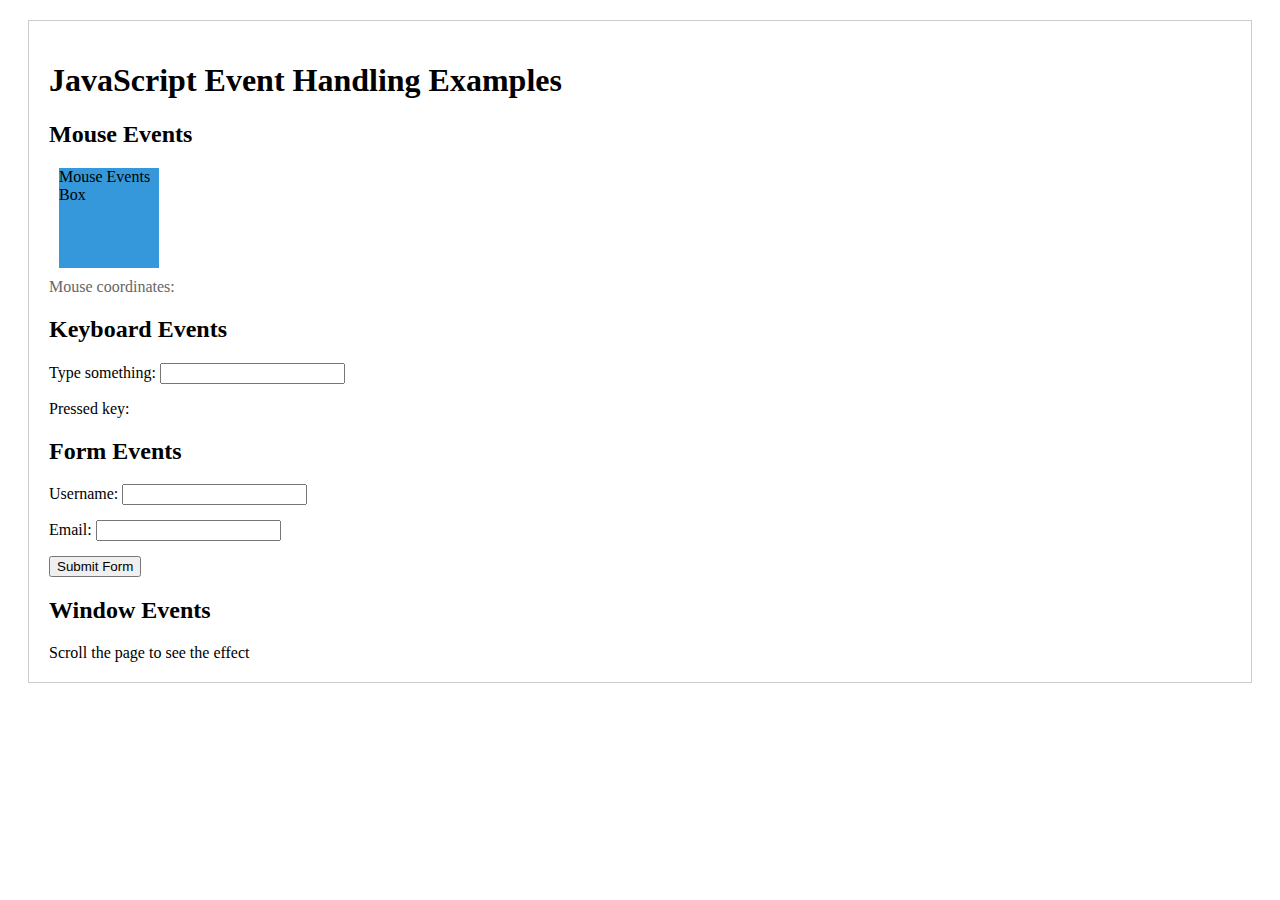
<file: assignment5/index.html>
<!DOCTYPE html>
<html lang="en">
    <head>
        <meta charset="UTF-8" />
        <title>JavaScript Event Handling Examples</title>
        <style>
            .container {
                margin: 20px;
                padding: 20px;
                border: 1px solid #ccc;
            }
            .box {
                width: 100px;
                height: 100px;
                background-color: #3498db;
                margin: 10px;
                transition: all 0.3s;
            }
            .highlight {
                background-color: #e74c3c;
            }
            .form-group {
                margin: 15px 0;
            }
            #coordinates {
                margin-top: 10px;
                color: #666;
            }
        </style>
    </head>
    <body>
        <div class="container">
            <h1>JavaScript Event Handling Examples</h1>

            <section>
                <h2>Mouse Events</h2>
                <div id="mouseEventBox" class="box">Mouse Events Box</div>
                <p id="coordinates">Mouse coordinates:</p>
            </section>

            <section>
                <h2>Keyboard Events</h2>
                <div class="form-group">
                    <label for="keyboardInput">Type something:</label>
                    <input type="text" id="keyboardInput" />
                    <p id="keyboardOutput">Pressed key:</p>
                </div>
            </section>

            <section>
                <h2>Form Events</h2>
                <form id="sampleForm">
                    <div class="form-group">
                        <label for="username">Username:</label>
                        <input type="text" id="username" required />
                    </div>
                    <div class="form-group">
                        <label for="email">Email:</label>
                        <input type="email" id="email" required />
                    </div>
                    <button type="submit">Submit Form</button>
                </form>
            </section>

            <section>
                <h2>Window Events</h2>
                <div id="scrollInfo">Scroll the page to see the effect</div>
            </section>
        </div>

        <script>
            const mouseEventBox = document.getElementById("mouseEventBox");
            const coordinates = document.getElementById("coordinates");

            mouseEventBox.addEventListener("click", function (e) {
                this.classList.toggle("highlight");
            });

            mouseEventBox.addEventListener("mouseover", function () {
                this.style.cursor = "pointer";
                this.style.transform = "scale(1.1)";
            });

            mouseEventBox.addEventListener("mouseout", function () {
                this.style.transform = "scale(1)";
            });

            document.addEventListener("mousemove", function (e) {
                coordinates.textContent = `Mouse coordinates: X: ${e.clientX}, Y: ${e.clientY}`;
            });

            const keyboardInput = document.getElementById("keyboardInput");
            const keyboardOutput = document.getElementById("keyboardOutput");

            keyboardInput.addEventListener("keydown", function (e) {
                keyboardOutput.textContent = `Pressed key: ${e.key} (Code: ${e.keyCode})`;
            });

            keyboardInput.addEventListener("keyup", function (e) {
                if (e.key === "Enter") {
                    alert("Enter key pressed!");
                }
            });

            const sampleForm = document.getElementById("sampleForm");
            const usernameInput = document.getElementById("username");
            const emailInput = document.getElementById("email");

            sampleForm.addEventListener("submit", function (e) {
                e.preventDefault();
                alert(
                    `Form submitted!\nUsername: ${usernameInput.value}\nEmail: ${emailInput.value}`
                );
            });

            usernameInput.addEventListener("focus", function () {
                this.style.backgroundColor = "#e8f0fe";
            });

            usernameInput.addEventListener("blur", function () {
                this.style.backgroundColor = "";
            });

            emailInput.addEventListener("input", function () {
                if (this.validity.valid) {
                    this.style.borderColor = "green";
                } else {
                    this.style.borderColor = "red";
                }
            });

            const scrollInfo = document.getElementById("scrollInfo");
            let scrollTimeout;

            window.addEventListener("scroll", function () {
                scrollInfo.textContent = "Scrolling...";
                scrollInfo.style.color = "red";

                clearTimeout(scrollTimeout);
                scrollTimeout = setTimeout(function () {
                    scrollInfo.textContent =
                        "Scroll the page to see the effect";
                    scrollInfo.style.color = "black";
                }, 500);
            });

            window.addEventListener("resize", function (e) {
                console.log(
                    `Window resized to: ${window.innerWidth}x${window.innerHeight}`
                );
            });

            // Load Event
            window.addEventListener("load", function () {
                console.log("Page fully loaded!");
            });

            // Error Handling
            window.addEventListener("error", function (e) {
                console.error("An error occurred:", e.message);
            });
        </script>
    </body>
</html>
</file>
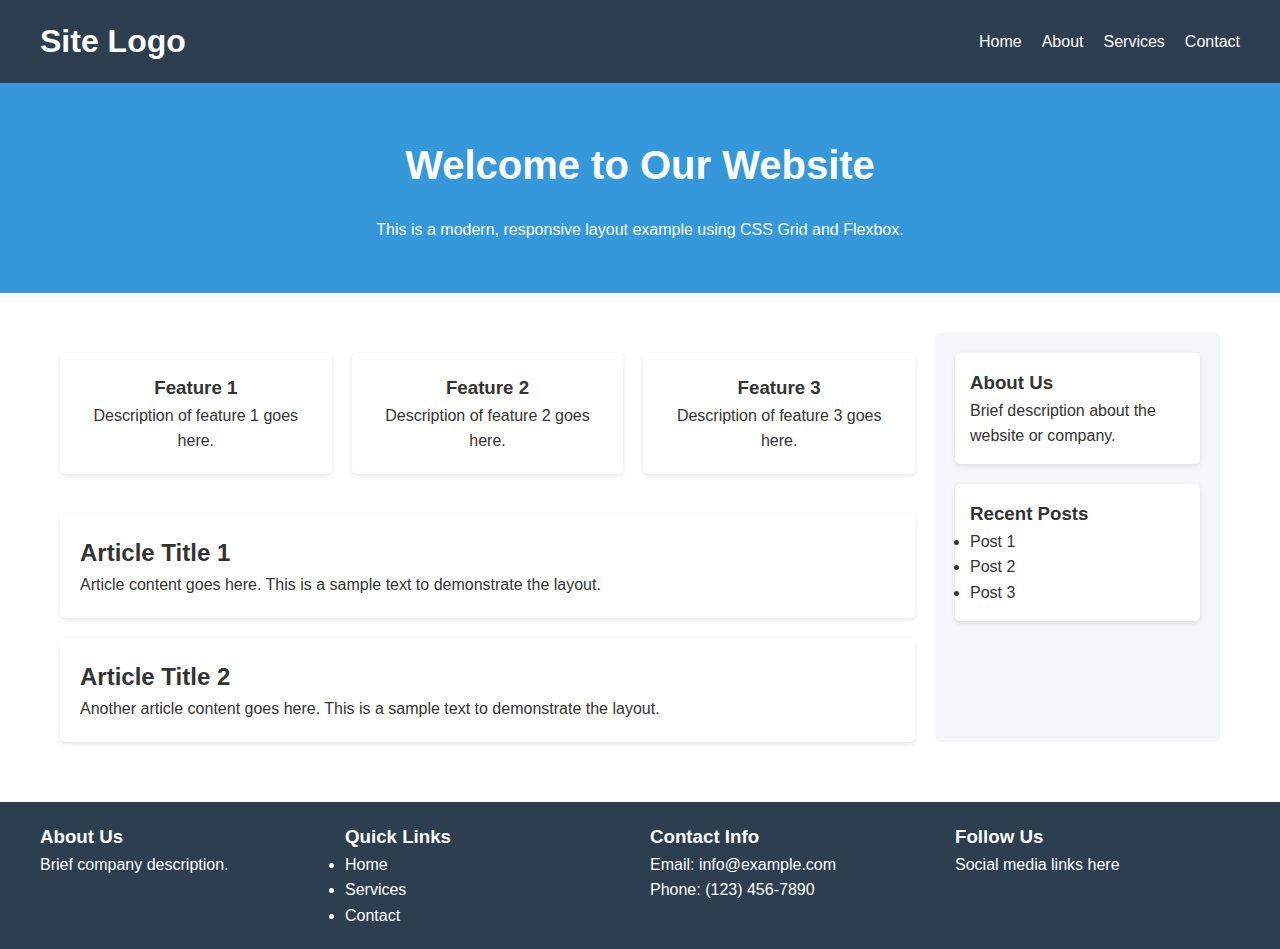
<file: assignment6/index.html>
<!DOCTYPE html>
<html lang="en">
    <head>
        <meta charset="UTF-8" />
        <meta name="viewport" content="width=device-width, initial-scale=1.0" />
        <title>Modern HTML Layout Example</title>
        <style>
            * {
                margin: 0;
                padding: 0;
                box-sizing: border-box;
            }

            body {
                font-family: Arial, sans-serif;
                line-height: 1.6;
                color: #333;
            }

            /* Header Styles */
            header {
                background-color: #2c3e50;
                color: white;
                padding: 1rem;
            }

            .header-content {
                max-width: 1200px;
                margin: 0 auto;
                display: flex;
                justify-content: space-between;
                align-items: center;
            }

            nav ul {
                display: flex;
                list-style: none;
            }

            nav ul li {
                margin-left: 20px;
            }

            nav ul li a {
                color: white;
                text-decoration: none;
            }

            /* Main Content Layout */
            .container {
                max-width: 1200px;
                margin: 0 auto;
                padding: 20px;
                display: grid;
                grid-template-columns: 3fr 1fr;
                gap: 20px;
            }

            /* Hero Section */
            .hero {
                background-color: #3498db;
                color: white;
                padding: 50px 20px;
                text-align: center;
                margin-bottom: 20px;
            }

            .hero h1 {
                font-size: 2.5em;
                margin-bottom: 20px;
            }

            /* Main Content Area */
            .main-content {
                display: flex;
                flex-direction: column;
                gap: 20px;
            }

            .card {
                background: white;
                padding: 20px;
                border-radius: 5px;
                box-shadow: 0 2px 5px rgba(0, 0, 0, 0.1);
            }

            /* Sidebar */
            .sidebar {
                background: #f5f6fa;
                padding: 20px;
                border-radius: 5px;
            }

            .widget {
                margin-bottom: 20px;
                padding: 15px;
                background: white;
                border-radius: 5px;
                box-shadow: 0 2px 5px rgba(0, 0, 0, 0.1);
            }

            /* Features Section */
            .features {
                display: grid;
                grid-template-columns: repeat(auto-fit, minmax(250px, 1fr));
                gap: 20px;
                margin: 20px 0;
            }

            .feature-card {
                background: white;
                padding: 20px;
                border-radius: 5px;
                box-shadow: 0 2px 5px rgba(0, 0, 0, 0.1);
                text-align: center;
            }

            /* Footer */
            footer {
                background-color: #2c3e50;
                color: white;
                padding: 20px;
                margin-top: 40px;
            }

            .footer-content {
                max-width: 1200px;
                margin: 0 auto;
                display: grid;
                grid-template-columns: repeat(4, 1fr);
                gap: 20px;
            }

            /* Responsive Design */
            @media (max-width: 768px) {
                .container {
                    grid-template-columns: 1fr;
                }

                .header-content {
                    flex-direction: column;
                    text-align: center;
                }

                nav ul {
                    margin-top: 15px;
                }

                .footer-content {
                    grid-template-columns: repeat(2, 1fr);
                }
            }

            @media (max-width: 480px) {
                nav ul {
                    flex-direction: column;
                    text-align: center;
                }

                nav ul li {
                    margin: 10px 0;
                }

                .footer-content {
                    grid-template-columns: 1fr;
                }
            }
        </style>
    </head>
    <body>
        <!-- Header -->
        <header>
            <div class="header-content">
                <div class="logo">
                    <h1>Site Logo</h1>
                </div>
                <nav>
                    <ul>
                        <li><a href="#home">Home</a></li>
                        <li><a href="#about">About</a></li>
                        <li><a href="#services">Services</a></li>
                        <li><a href="#contact">Contact</a></li>
                    </ul>
                </nav>
            </div>
        </header>

        <!-- Hero Section -->
        <section class="hero">
            <h1>Welcome to Our Website</h1>
            <p>
                This is a modern, responsive layout example using CSS Grid and
                Flexbox.
            </p>
        </section>

        <!-- Main Content -->
        <div class="container">
            <main class="main-content">
                <!-- Features Section -->
                <section class="features">
                    <div class="feature-card">
                        <h3>Feature 1</h3>
                        <p>Description of feature 1 goes here.</p>
                    </div>
                    <div class="feature-card">
                        <h3>Feature 2</h3>
                        <p>Description of feature 2 goes here.</p>
                    </div>
                    <div class="feature-card">
                        <h3>Feature 3</h3>
                        <p>Description of feature 3 goes here.</p>
                    </div>
                </section>

                <!-- Article Cards -->
                <article class="card">
                    <h2>Article Title 1</h2>
                    <p>
                        Article content goes here. This is a sample text to
                        demonstrate the layout.
                    </p>
                </article>
                <article class="card">
                    <h2>Article Title 2</h2>
                    <p>
                        Another article content goes here. This is a sample text
                        to demonstrate the layout.
                    </p>
                </article>
            </main>

            <!-- Sidebar -->
            <aside class="sidebar">
                <div class="widget">
                    <h3>About Us</h3>
                    <p>Brief description about the website or company.</p>
                </div>
                <div class="widget">
                    <h3>Recent Posts</h3>
                    <ul>
                        <li>Post 1</li>
                        <li>Post 2</li>
                        <li>Post 3</li>
                    </ul>
                </div>
            </aside>
        </div>

        <!-- Footer -->
        <footer>
            <div class="footer-content">
                <div>
                    <h3>About Us</h3>
                    <p>Brief company description.</p>
                </div>
                <div>
                    <h3>Quick Links</h3>
                    <ul>
                        <li>Home</li>
                        <li>Services</li>
                        <li>Contact</li>
                    </ul>
                </div>
                <div>
                    <h3>Contact Info</h3>
                    <p>Email: info@example.com</p>
                    <p>Phone: (123) 456-7890</p>
                </div>
                <div>
                    <h3>Follow Us</h3>
                    <p>Social media links here</p>
                </div>
            </div>
        </footer>
    </body>
</html>
</file>
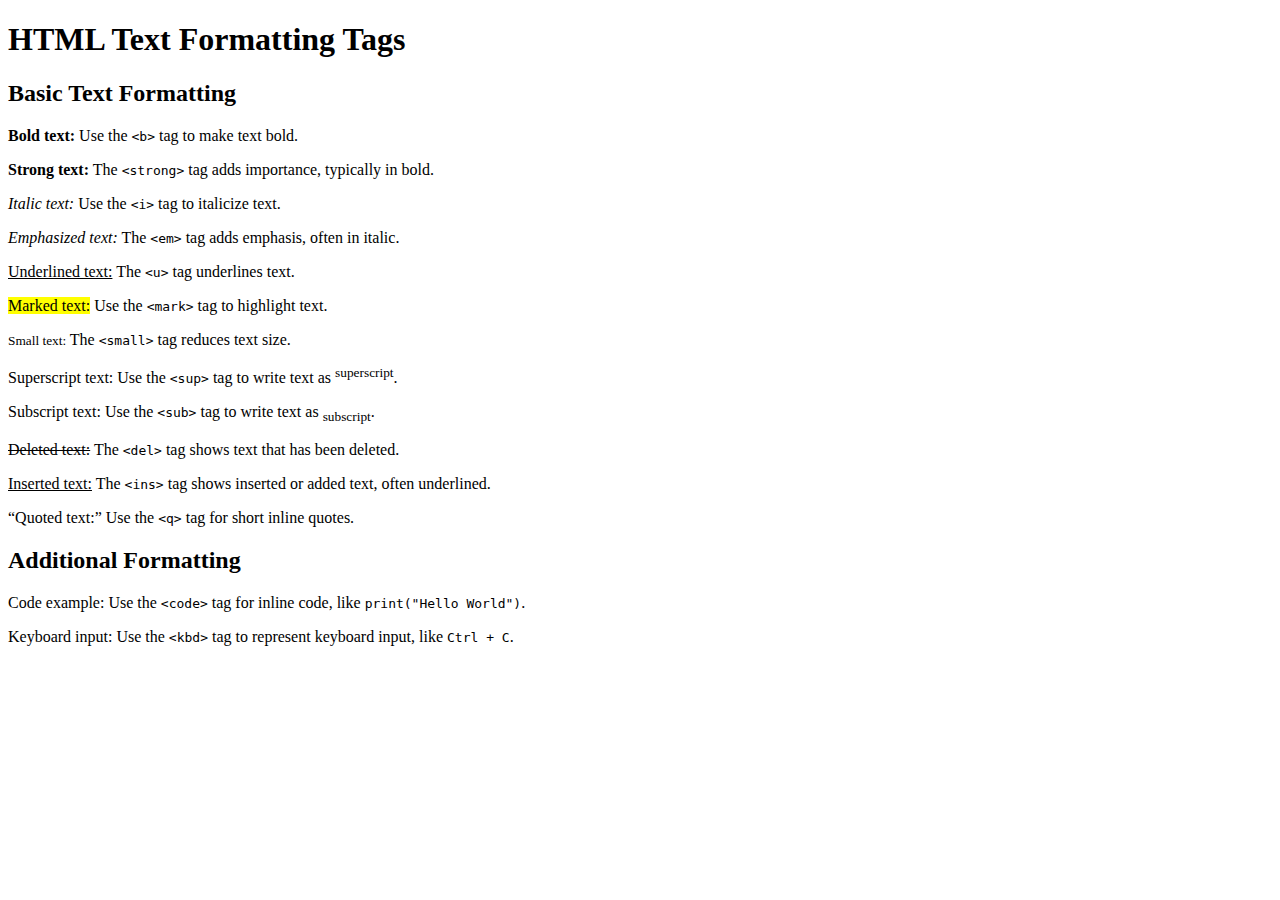
<file: LabEse/01text_formatting/index.html>
<!DOCTYPE html>
<html lang="en">
    <head>
        <meta charset="UTF-8" />
        <meta name="viewport" content="width=device-width, initial-scale=1.0" />
        <title>Text Formatting Example</title>
    </head>
    <body>
        <h1>HTML Text Formatting Tags</h1>

        <h2>Basic Text Formatting</h2>

        <p>
            <b>Bold text:</b> Use the <code>&lt;b&gt;</code> tag to make text
            bold.
        </p>
        <p>
            <strong>Strong text:</strong> The <code>&lt;strong&gt;</code> tag
            adds importance, typically in bold.
        </p>
        <p>
            <i>Italic text:</i> Use the <code>&lt;i&gt;</code> tag to italicize
            text.
        </p>
        <p>
            <em>Emphasized text:</em> The <code>&lt;em&gt;</code> tag adds
            emphasis, often in italic.
        </p>
        <p>
            <u>Underlined text:</u> The <code>&lt;u&gt;</code> tag underlines
            text.
        </p>
        <p>
            <mark>Marked text:</mark> Use the <code>&lt;mark&gt;</code> tag to
            highlight text.
        </p>
        <p>
            <small>Small text:</small> The <code>&lt;small&gt;</code> tag
            reduces text size.
        </p>
        <p>
            Superscript text: Use the <code>&lt;sup&gt;</code> tag to write text
            as <sup>superscript</sup>.
        </p>
        <p>
            Subscript text: Use the <code>&lt;sub&gt;</code> tag to write text
            as <sub>subscript</sub>.
        </p>
        <p>
            <del>Deleted text:</del> The <code>&lt;del&gt;</code> tag shows text
            that has been deleted.
        </p>
        <p>
            <ins>Inserted text:</ins> The <code>&lt;ins&gt;</code> tag shows
            inserted or added text, often underlined.
        </p>
        <p>
            <q>Quoted text:</q> Use the <code>&lt;q&gt;</code> tag for short
            inline quotes.
        </p>

        <h2>Additional Formatting</h2>
        <p>
            Code example: Use the <code>&lt;code&gt;</code> tag for inline code,
            like <code>print("Hello World")</code>.
        </p>
        <p>
            Keyboard input: Use the <kbd>&lt;kbd&gt;</kbd> tag to represent
            keyboard input, like <kbd>Ctrl + C</kbd>.
        </p>
    </body>
</html>
</file>
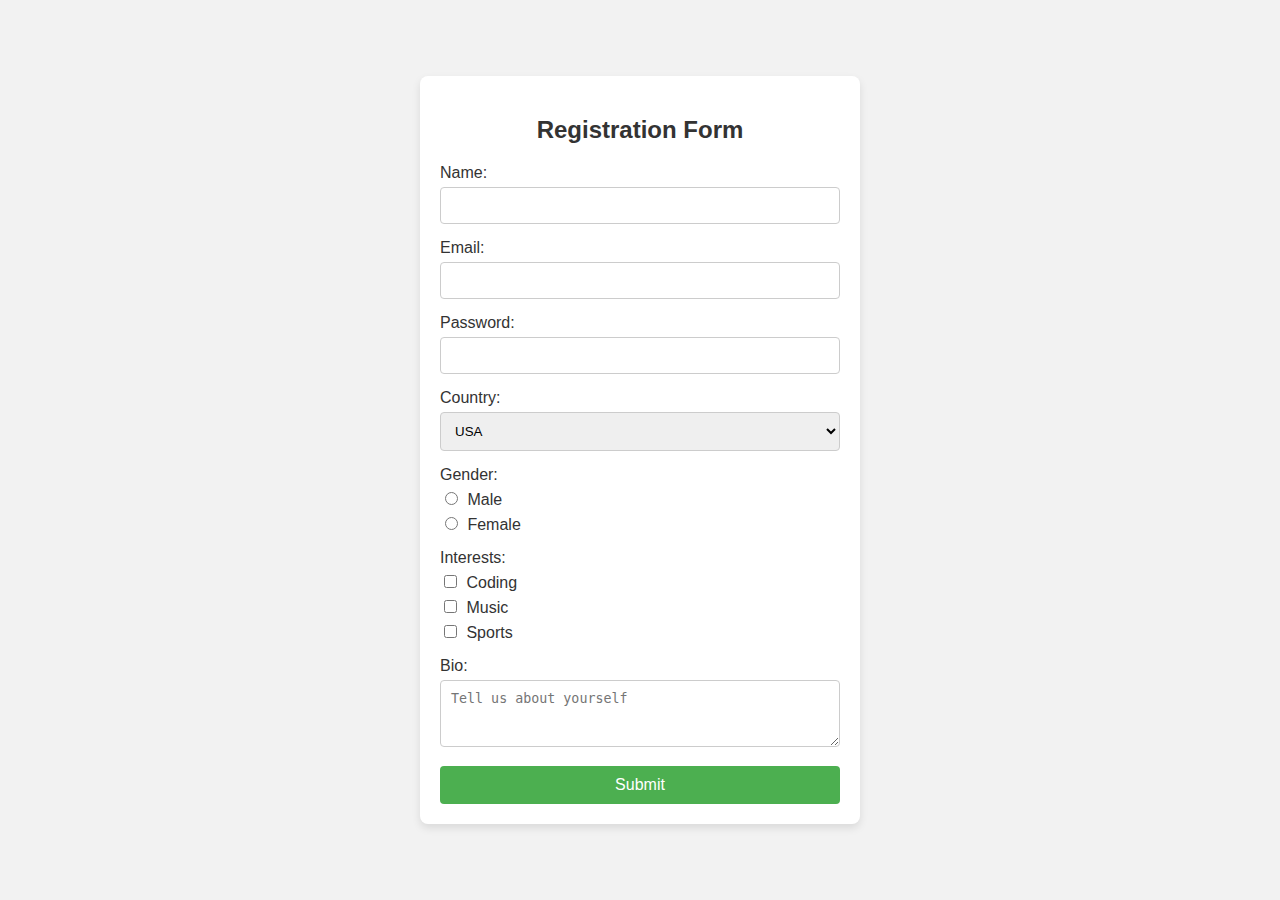
<file: LabEse/03forms/index.html>
<!DOCTYPE html>
<html lang="en">
    <head>
        <meta charset="UTF-8" />
        <meta name="viewport" content="width=device-width, initial-scale=1.0" />
        <title>Form and UI Elements</title>
        <style>
            /* Basic CSS styling for form and UI elements */
            body {
                font-family: Arial, sans-serif;
                display: flex;
                align-items: center;
                justify-content: center;
                min-height: 100vh;
                margin: 0;
                background-color: #f2f2f2;
            }

            .form-container {
                background-color: #ffffff;
                padding: 20px;
                border-radius: 8px;
                box-shadow: 0px 4px 8px rgba(0, 0, 0, 0.1);
                max-width: 400px;
                width: 100%;
            }

            .form-container h2 {
                text-align: center;
                color: #333333;
            }

            .form-group {
                margin-bottom: 15px;
            }

            label {
                display: block;
                margin-bottom: 5px;
                color: #333333;
            }

            input[type="text"],
            input[type="email"],
            input[type="password"],
            select,
            textarea {
                width: 100%;
                padding: 10px;
                border: 1px solid #cccccc;
                border-radius: 4px;
                box-sizing: border-box;
            }

            input[type="radio"],
            input[type="checkbox"] {
                margin-right: 5px;
            }

            button {
                width: 100%;
                padding: 10px;
                background-color: #4caf50;
                color: white;
                border: none;
                border-radius: 4px;
                cursor: pointer;
                font-size: 16px;
            }

            button:hover {
                background-color: #45a049;
            }
        </style>
    </head>
    <body>
        <div class="form-container">
            <h2>Registration Form</h2>

            <form>
                <!-- Text Input -->
                <div class="form-group">
                    <label for="name">Name:</label>
                    <input type="text" id="name" name="name" required />
                </div>

                <!-- Email Input -->
                <div class="form-group">
                    <label for="email">Email:</label>
                    <input type="email" id="email" name="email" required />
                </div>

                <!-- Password Input -->
                <div class="form-group">
                    <label for="password">Password:</label>
                    <input
                        type="password"
                        id="password"
                        name="password"
                        required
                    />
                </div>

                <!-- Dropdown (Select) -->
                <div class="form-group">
                    <label for="country">Country:</label>
                    <select id="country" name="country">
                        <option value="usa">USA</option>
                        <option value="canada">Canada</option>
                        <option value="india">India</option>
                    </select>
                </div>

                <!-- Radio Buttons -->
                <div class="form-group">
                    <label>Gender:</label>
                    <label
                        ><input type="radio" name="gender" value="male" />
                        Male</label
                    >
                    <label
                        ><input type="radio" name="gender" value="female" />
                        Female</label
                    >
                </div>

                <!-- Checkboxes -->
                <div class="form-group">
                    <label>Interests:</label>
                    <label
                        ><input
                            type="checkbox"
                            name="interest"
                            value="coding"
                        />
                        Coding</label
                    >
                    <label
                        ><input type="checkbox" name="interest" value="music" />
                        Music</label
                    >
                    <label
                        ><input
                            type="checkbox"
                            name="interest"
                            value="sports"
                        />
                        Sports</label
                    >
                </div>

                <!-- Textarea -->
                <div class="form-group">
                    <label for="bio">Bio:</label>
                    <textarea
                        id="bio"
                        name="bio"
                        rows="3"
                        placeholder="Tell us about yourself"
                    ></textarea>
                </div>

                <!-- Submit Button -->
                <button type="submit">Submit</button>
            </form>
        </div>
    </body>
</html>
</file>
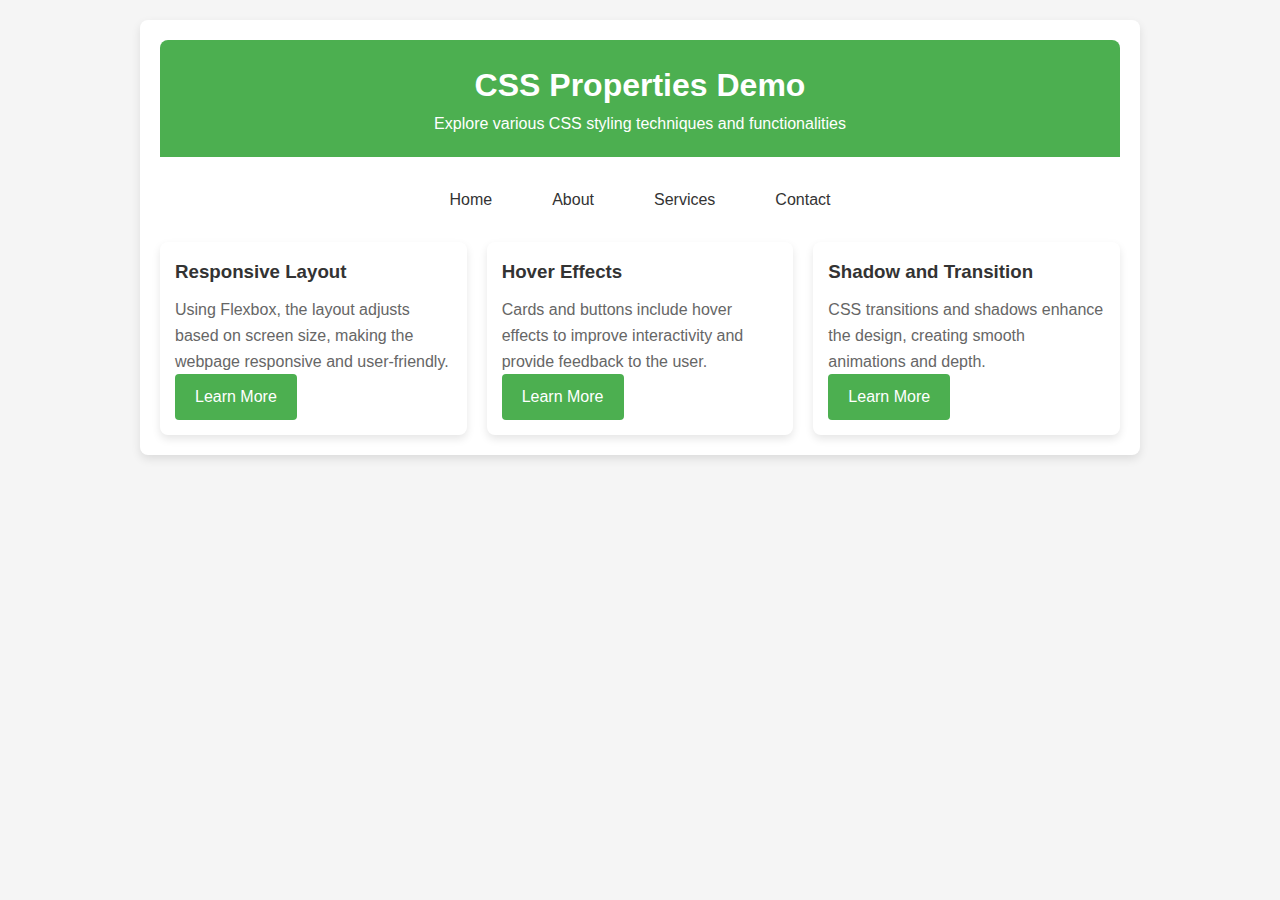
<file: LabEse/04CSS/index.html>
<!DOCTYPE html>
<html lang="en">
    <head>
        <meta charset="UTF-8" />
        <meta name="viewport" content="width=device-width, initial-scale=1.0" />
        <title>CSS Properties Demo</title>
        <style>
            /* Basic Reset */
            * {
                margin: 0;
                padding: 0;
                box-sizing: border-box;
            }

            /* Body Styling */
            body {
                font-family: Arial, sans-serif;
                line-height: 1.6;
                display: flex;
                flex-direction: column;
                align-items: center;
                background-color: #f5f5f5;
            }

            /* Container styling */
            .container {
                width: 90%;
                max-width: 1000px;
                background: #ffffff;
                padding: 20px;
                margin: 20px;
                border-radius: 8px;
                box-shadow: 0px 4px 10px rgba(0, 0, 0, 0.1);
            }

            /* Header Styling */
            header {
                text-align: center;
                padding: 20px;
                background-color: #4caf50;
                color: white;
                border-radius: 8px 8px 0 0;
            }

            /* Navigation Bar Styling */
            nav {
                display: flex;
                justify-content: center;
                margin: 20px 0;
            }

            nav a {
                color: #333;
                text-decoration: none;
                padding: 10px 20px;
                border-radius: 4px;
                transition: background-color 0.3s ease;
                margin: 0 10px;
            }

            nav a:hover {
                background-color: #ddd;
                color: #4caf50;
            }

            /* Main Content Styling */
            .main-content {
                display: flex;
                flex-wrap: wrap;
                gap: 20px;
                margin-top: 20px;
            }

            /* Card Styling */
            .card {
                flex: 1 1 300px;
                background-color: #ffffff;
                padding: 15px;
                border-radius: 8px;
                box-shadow: 0px 4px 8px rgba(0, 0, 0, 0.1);
                transition: transform 0.3s ease, box-shadow 0.3s ease;
            }

            .card:hover {
                transform: scale(1.05);
                box-shadow: 0px 8px 16px rgba(0, 0, 0, 0.2);
            }

            .card h3 {
                margin-bottom: 10px;
                color: #333;
            }

            .card p {
                color: #666;
            }

            /* Button Styling */
            .button {
                display: inline-block;
                padding: 10px 20px;
                background-color: #4caf50;
                color: white;
                text-align: center;
                border: none;
                border-radius: 4px;
                cursor: pointer;
                text-decoration: none;
                transition: background-color 0.3s ease;
            }

            .button:hover {
                background-color: #45a049;
            }

            /* Responsive Media Query */
            @media (max-width: 768px) {
                .main-content {
                    flex-direction: column;
                    align-items: center;
                }
            }
        </style>
    </head>
    <body>
        <div class="container">
            <!-- Header -->
            <header>
                <h1>CSS Properties Demo</h1>
                <p>
                    Explore various CSS styling techniques and functionalities
                </p>
            </header>

            <!-- Navigation -->
            <nav>
                <a href="#">Home</a>
                <a href="#">About</a>
                <a href="#">Services</a>
                <a href="#">Contact</a>
            </nav>

            <!-- Main Content Area -->
            <div class="main-content">
                <!-- Card 1 -->
                <div class="card">
                    <h3>Responsive Layout</h3>
                    <p>
                        Using Flexbox, the layout adjusts based on screen size,
                        making the webpage responsive and user-friendly.
                    </p>
                    <a href="#" class="button">Learn More</a>
                </div>

                <!-- Card 2 -->
                <div class="card">
                    <h3>Hover Effects</h3>
                    <p>
                        Cards and buttons include hover effects to improve
                        interactivity and provide feedback to the user.
                    </p>
                    <a href="#" class="button">Learn More</a>
                </div>

                <!-- Card 3 -->
                <div class="card">
                    <h3>Shadow and Transition</h3>
                    <p>
                        CSS transitions and shadows enhance the design, creating
                        smooth animations and depth.
                    </p>
                    <a href="#" class="button">Learn More</a>
                </div>
            </div>
        </div>
    </body>
</html>
</file>
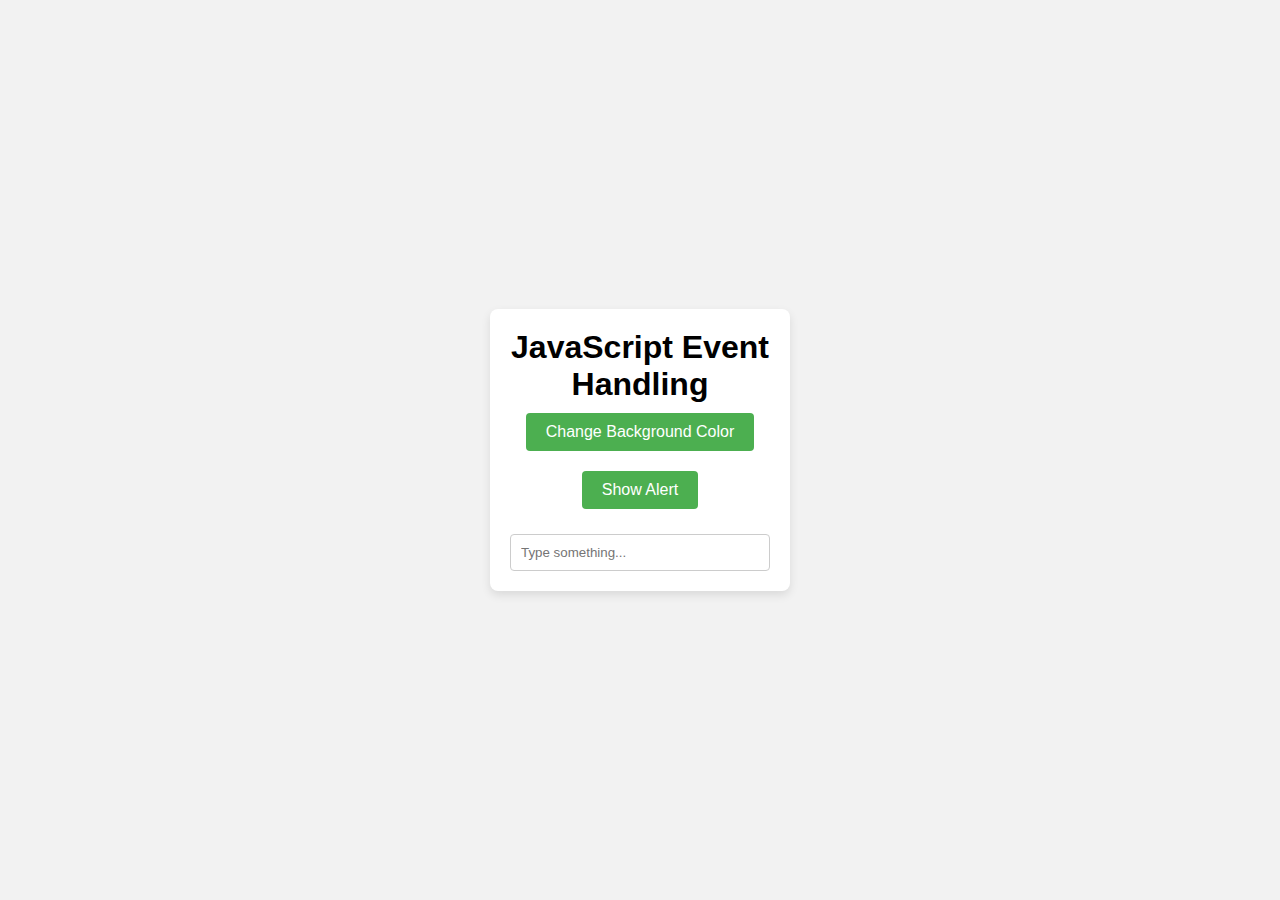
<file: LabEse/05EventHandlingJs/index.html>
<!DOCTYPE html>
<html lang="en">
    <head>
        <meta charset="UTF-8" />
        <meta name="viewport" content="width=device-width, initial-scale=1.0" />
        <title>Event Handling Demo</title>
        <link rel="stylesheet" href="style.css" />
    </head>
    <body>
        <div class="container">
            <h1>JavaScript Event Handling</h1>

            <button id="changeColorButton">Change Background Color</button>

            <button id="showAlertButton">Show Alert</button>

            <input
                type="text"
                id="inputField"
                placeholder="Type something..."
            />
            <p id="output"></p>
        </div>

        <script src="script.js"></script>
    </body>
</html>
</file>
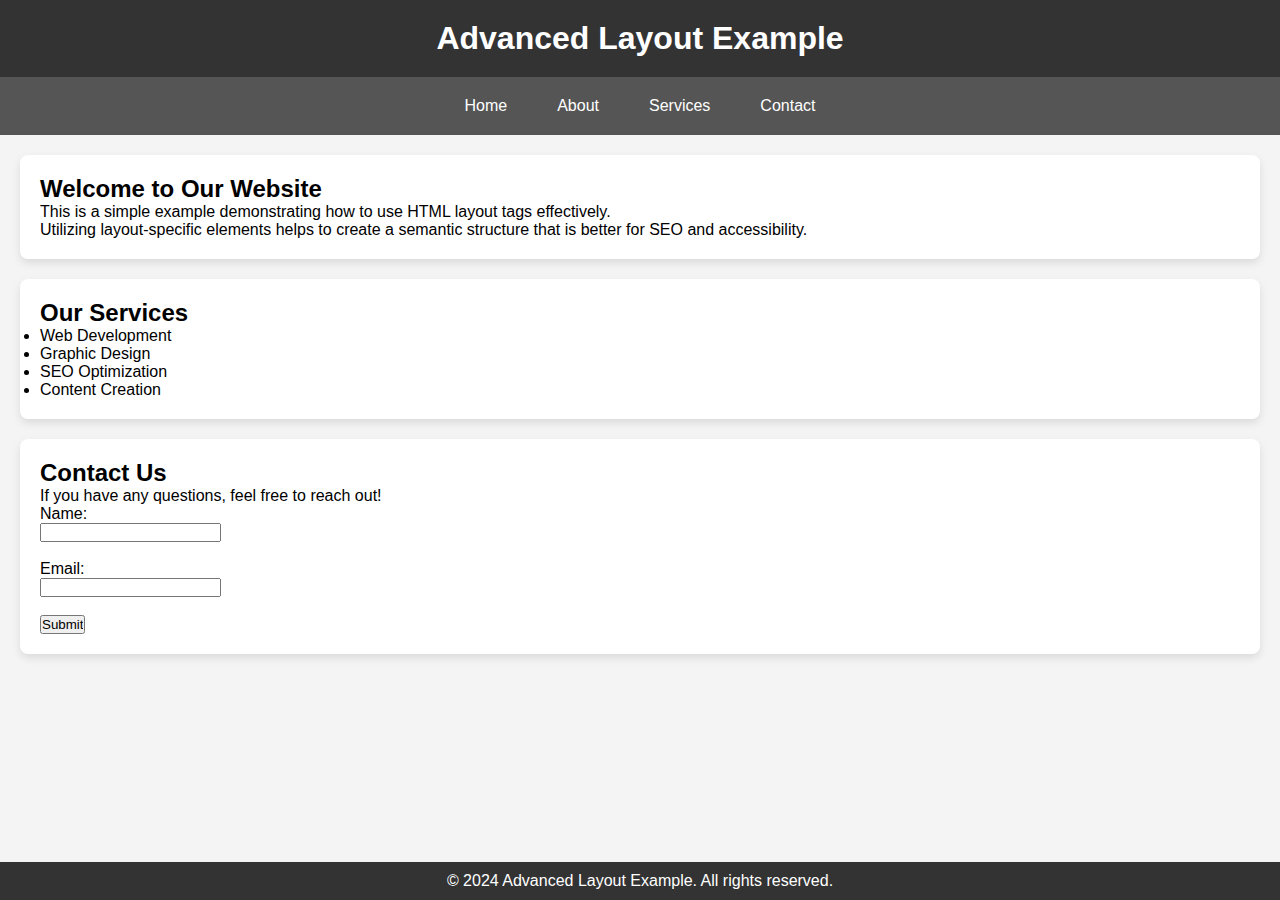
<file: LabEse/06layout/index.html>
<!DOCTYPE html>
<html lang="en">
    <head>
        <meta charset="UTF-8" />
        <meta name="viewport" content="width=device-width, initial-scale=1.0" />
        <title>Advanced Layout Example</title>
        <style>
            /* Basic Reset */
            * {
                margin: 0;
                padding: 0;
                box-sizing: border-box;
            }

            /* Body Styling */
            body {
                font-family: Arial, sans-serif;
                display: flex;
                flex-direction: column;
                min-height: 100vh;
                background-color: #f4f4f4;
            }

            /* Header */
            header {
                background-color: #333;
                color: #fff;
                padding: 20px;
                text-align: center;
            }

            /* Navigation Bar */
            nav {
                background-color: #555;
                padding: 10px;
                display: flex;
                justify-content: center;
            }

            nav a {
                color: #ffffff;
                text-decoration: none;
                padding: 10px 15px;
                margin: 0 10px;
                border-radius: 4px;
                transition: background-color 0.3s;
            }

            nav a:hover {
                background-color: #777;
            }

            /* Main Content */
            main {
                flex: 1;
                display: flex;
                flex-direction: column;
                padding: 20px;
            }

            /* Section */
            section {
                background-color: #ffffff;
                margin-bottom: 20px;
                padding: 20px;
                border-radius: 8px;
                box-shadow: 0 4px 8px rgba(0, 0, 0, 0.1);
            }

            /* Footer */
            footer {
                background-color: #333;
                color: #ffffff;
                padding: 10px;
                text-align: center;
            }
        </style>
    </head>
    <body>
        <!-- Header -->
        <header>
            <h1>Advanced Layout Example</h1>
        </header>

        <!-- Navigation -->
        <nav>
            <a href="#">Home</a>
            <a href="#">About</a>
            <a href="#">Services</a>
            <a href="#">Contact</a>
        </nav>

        <!-- Main Content -->
        <main>
            <!-- Section 1 -->
            <section>
                <h2>Welcome to Our Website</h2>
                <p>
                    This is a simple example demonstrating how to use HTML
                    layout tags effectively.
                </p>
                <p>
                    Utilizing layout-specific elements helps to create a
                    semantic structure that is better for SEO and accessibility.
                </p>
            </section>

            <!-- Section 2 -->
            <section>
                <h2>Our Services</h2>
                <ul>
                    <li>Web Development</li>
                    <li>Graphic Design</li>
                    <li>SEO Optimization</li>
                    <li>Content Creation</li>
                </ul>
            </section>

            <!-- Section 3 -->
            <section>
                <h2>Contact Us</h2>
                <p>If you have any questions, feel free to reach out!</p>
                <form>
                    <label for="name">Name:</label><br />
                    <input
                        type="text"
                        id="name"
                        name="name"
                        required
                    /><br /><br />
                    <label for="email">Email:</label><br />
                    <input
                        type="email"
                        id="email"
                        name="email"
                        required
                    /><br /><br />
                    <input type="submit" value="Submit" />
                </form>
            </section>
        </main>

        <!-- Footer -->
        <footer>
            <p>&copy; 2024 Advanced Layout Example. All rights reserved.</p>
        </footer>
    </body>
</html>
</file>
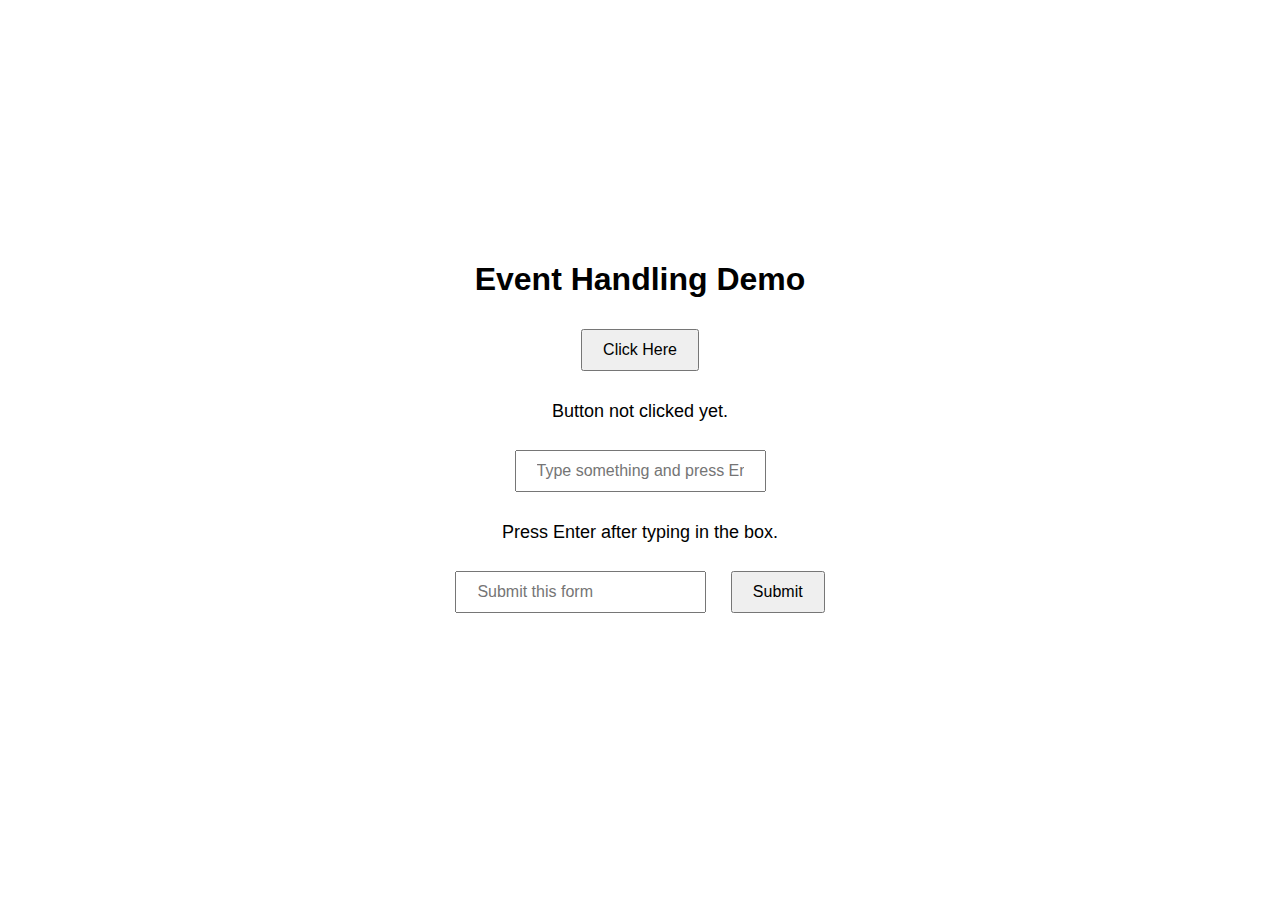
<file: 22610087_Gopal_Wagh_WT_EXP/22610087_Gopal_Wagh_WT_EXP/Exp_5/index.html>
<!-- Experiment 5
Program on applying event handling on HTML web page using Java script. -->

<!DOCTYPE html>
<html lang="en">
<head>
    <meta charset="UTF-8">
    <meta name="viewport" content="width=device-width, initial-scale=1.0">
    <title>Comprehensive Event Handling Example</title>
    <style>
        body {
            font-family: Arial, sans-serif;
            display: flex;
            flex-direction: column;
            align-items: center;
            justify-content: center;
            height: 100vh;
            margin: 0;
            transition: background-color 0.5s;
        }
        button, input {
            padding: 10px 20px;
            font-size: 16px;
            margin: 10px;
            cursor: pointer;
        }
        p {
            margin-top: 20px;
            font-size: 18px;
        }
    </style>
</head>
<body>
    <h1>Event Handling Demo</h1>
    
    <button id="clickButton">Click Here</button>
    <p id="clickMessage">Button not clicked yet.</p>
    
    <input type="text" id="textInput" placeholder="Type something and press Enter" />
    <p id="keyMessage">Press Enter after typing in the box.</p>
    
    <form id="myForm">
        <input type="text" id="formInput" placeholder="Submit this form" required />
        <button type="submit">Submit</button>
    </form>
    <p id="formMessage"></p>

    <script src="script.js"></script>
</body>
</html>
</file>
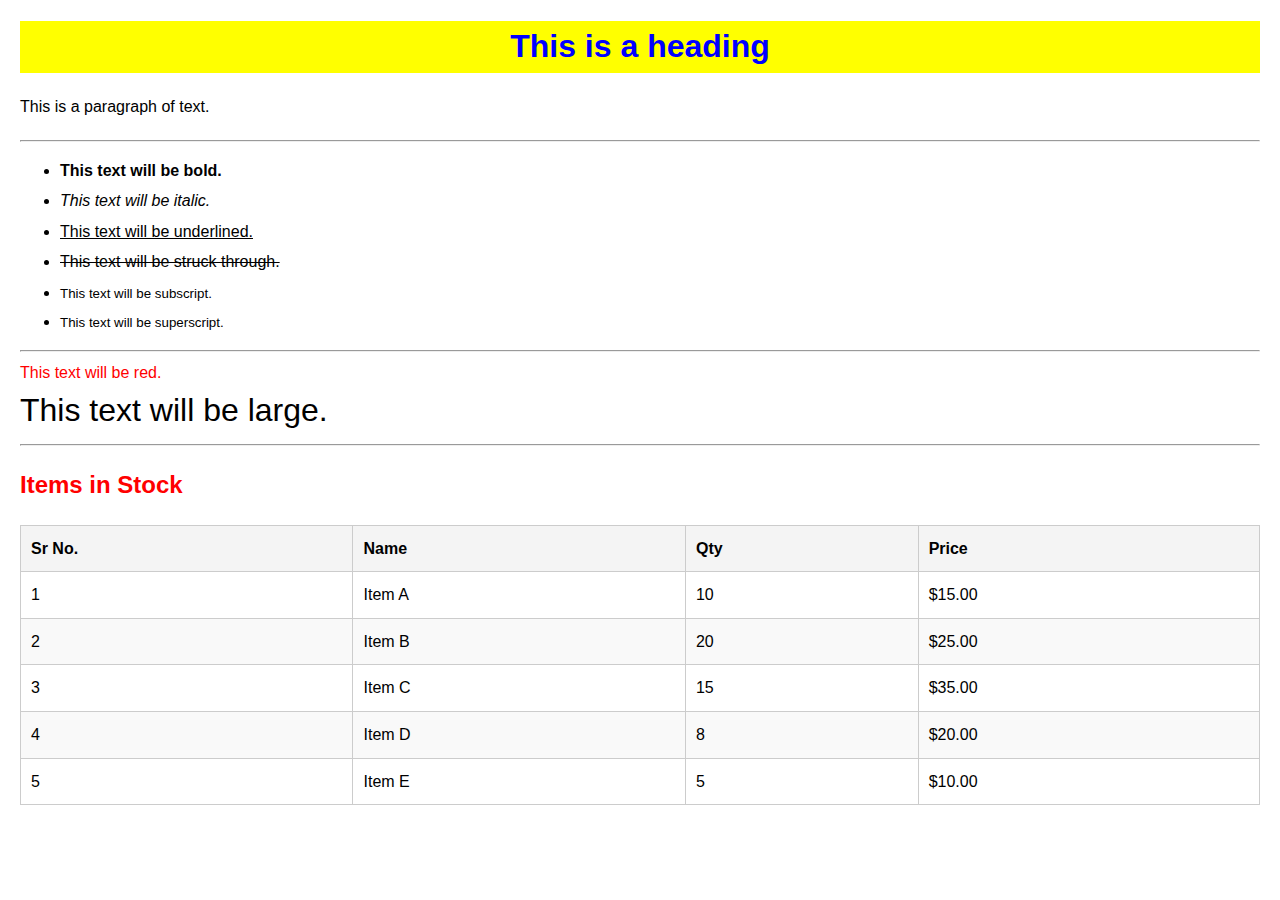
<file: 22610087_Gopal_Wagh_WT_EXP/22610087_Gopal_Wagh_WT_EXP/Exp_1/index1.html>
<!-- Exp 1 -->
<!-- Program on HTML basic tags for text formatting. -->

<!DOCTYPE html>
<html>
<head>
    <title>Basic Text Formatting</title>
    <style>
        body {
            font-family: Arial, sans-serif;
            line-height: 1.6;
            margin: 20px;
        }
        h1 {
            text-align: center;
            color: blue; 
            background-color: yellow;
        }
        h2 {
            color: red; 
            /* background-color: yellow; */
        }
        p {
            margin-bottom: 20px; 
        }
        b, i, u, strike, sub, sup {
            display: block;
            margin: 5px 0; 
        }
        .red-text {
            color: red; 
        }
        .large-text {
            font-size: 2em; 
        }
        table {
            width: 100%;
            border-collapse: collapse; /* Merge table borders */
        }
        th, td {
            border: 1px solid #ccc; /* Add border to cells */
            padding: 10px; /* Add padding for cell content */
            text-align: left; /* Align text to the left */
        }
        th {
            background-color: #f4f4f4; /* Light gray background for header */
        }
        tr:nth-child(even) {
            background-color: #f9f9f9; /* Zebra striping for even rows */
        }
    </style>
</head>
<body>
    <h1>This is a heading</h1>
    <p>This is a paragraph of text.</p>
    <hr>
    <ul>
        <li><b>This text will be bold.</b></li>
        <li><i>This text will be italic.</i></li>
        <li><u>This text will be underlined.</u></li>
        <li><strike>This text will be struck through.</strike></li>
        <li><sub>This text will be subscript.</sub></li>
        <li><sup>This text will be superscript.</sup></li>
    </ul>
    <hr>
    <span class="red-text">This text will be red.</span>
    <br>
    <span class="large-text">This text will be large.</span>
    <hr>
    <h2>Items in Stock</h2>
    <table>
        <thead>
            <tr>
                <th>Sr No.</th>
                <th>Name</th>
                <th>Qty</th>
                <th>Price</th>
            </tr>
        </thead>
        <tbody>
            <tr>
                <td>1</td>
                <td>Item A</td>
                <td>10</td>
                <td>$15.00</td>
            </tr>
            <tr>
                <td>2</td>
                <td>Item B</td>
                <td>20</td>
                <td>$25.00</td>
            </tr>
            <tr>
                <td>3</td>
                <td>Item C</td>
                <td>15</td>
                <td>$35.00</td>
            </tr>
            <tr>
                <td>4</td>
                <td>Item D</td>
                <td>8</td>
                <td>$20.00</td>
            </tr>
            <tr>
                <td>5</td>
                <td>Item E</td>
                <td>5</td>
                <td>$10.00</td>
            </tr>
        </tbody>
    </table>
</body>
</html>
</file>
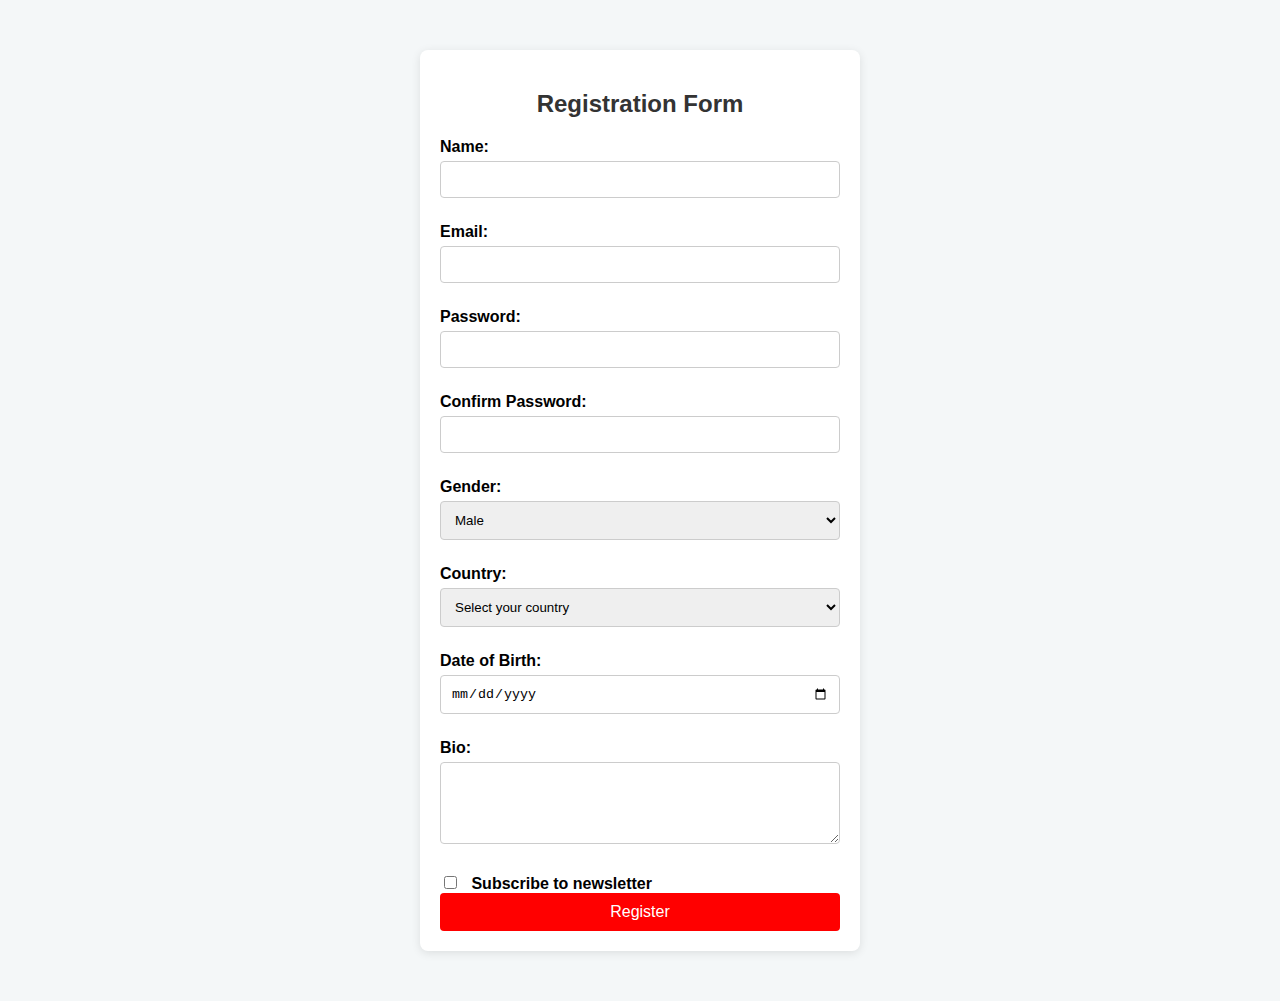
<file: 22610087_Gopal_Wagh_WT_EXP/22610087_Gopal_Wagh_WT_EXP/Exp_3/index3.html>
<!-- Experiment 3
Program on HTML basic tags to create forms and UI elements. -->

<!DOCTYPE html>
<html lang="en">
<head>
    <meta charset="UTF-8">
    <meta name="viewport" content="width=device-width, initial-scale=1.0">
    <title>Attractive Form</title>
    <style>
        body {
    font-family: Arial, sans-serif;
    background-color: #f4f7f8;
    margin: 0;
    padding: 0;
}

.form-container {
    max-width: 400px;
    margin: 50px auto;
    padding: 20px;
    background-color: #ffffff;
    border-radius: 8px;
    box-shadow: 0 2px 10px rgba(0, 0, 0, 0.1);
}

h2 {
    text-align: center;
    color: #333;
}

label {
    margin-top: 10px;
    font-weight: bold;
    display: block;
}

input[type="text"],
input[type="email"],
input[type="password"],
input[type="date"],
select,
textarea {
    width: 100%;
    padding: 10px;
    margin-top: 5px;
    margin-bottom: 15px;
    border: 1px solid #ccc;
    border-radius: 4px;
    box-sizing: border-box;
}

input[type="checkbox"] {
    margin-right: 10px;
}

button {
    width: 100%;
    padding: 10px;
    background-color: red;
    color: white;
    border: none;
    border-radius: 4px;
    font-size: 16px;
    cursor: pointer;
}

button:hover {
    background-color: #4cae4c;
}

@media (max-width: 480px) {
    .form-container {
        padding: 15px;
    }

    h2 {
        font-size: 24px;
    }

    button {
        font-size: 14px;
    }
}

</style>
</head>
<body>
    <div class="form-container">
        <h2>Registration Form</h2>
        <form>
            <label for="name">Name:</label>
            <input type="text" id="name" name="name" required>

            <label for="email">Email:</label>
            <input type="email" id="email" name="email" required>

            <label for="password">Password:</label>
            <input type="password" id="password" name="password" required>

            <label for="confirm-password">Confirm Password:</label>
            <input type="password" id="confirm-password" name="confirm-password" required>

            <label for="gender">Gender:</label>
            <select id="gender" name="gender">
                <option value="male">Male</option>
                <option value="female">Female</option>
                <option value="other">Other</option>
            </select>

            <label for="country">Country:</label>
            <select id="country" name="country" required>
                <option value="" disabled selected>Select your country</option>
                <option value="india">India</option>
                <option value="usa">United States</option>
                <option value="uk">United Kingdom</option>
                <option value="canada">Canada</option>
                <option value="australia">Australia</option>
            </select>

            <label for="dob">Date of Birth:</label>
            <input type="date" id="dob" name="dob" required>

            <label for="bio">Bio:</label>
            <textarea id="bio" name="bio" rows="4" required></textarea>

            <label for="newsletter">
                <input type="checkbox" id="newsletter" name="newsletter">
                Subscribe to newsletter
            </label>

            <button type="submit">Register</button>
        </form>
    </div>
</body>
</html>
</file>
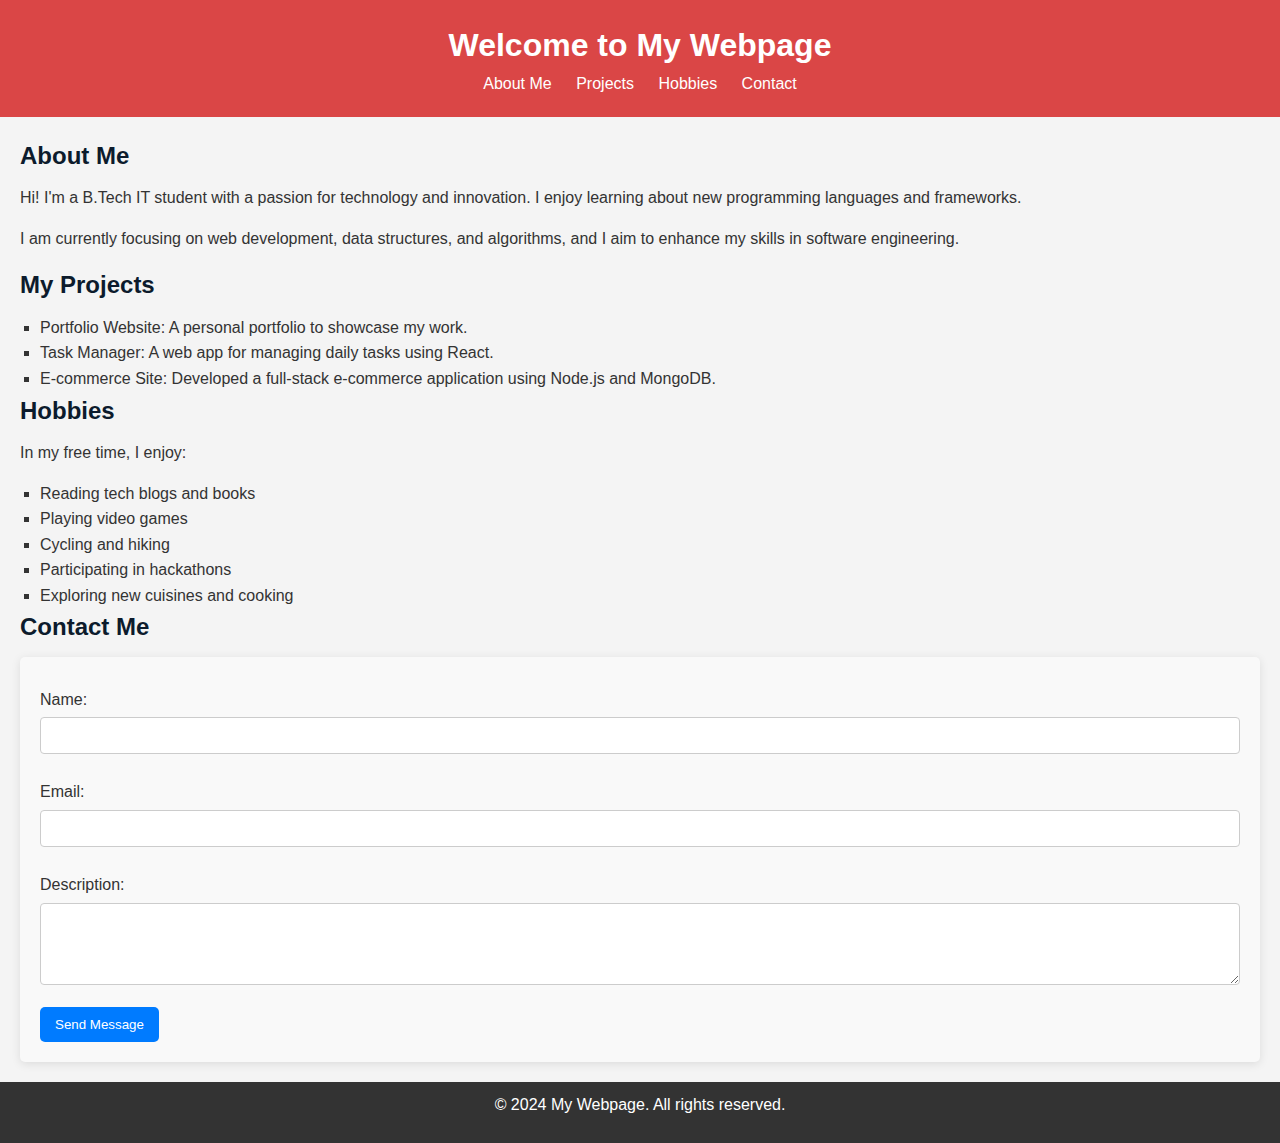
<file: 22610087_Gopal_Wagh_WT_EXP/22610087_Gopal_Wagh_WT_EXP/Exp_4/index4.html>
<!-- Experiment 5
Program on CSS properties for HTML web page. -->


<!DOCTYPE html>
<html lang="en">
<head>
    <meta charset="UTF-8">
    <meta name="viewport" content="width=device-width, initial-scale=1.0">
    <title>CSS Properties Demo</title>
    <link rel="stylesheet" href="style.css">
</head>
<body>
    <header>
        <h1>Welcome to My Webpage</h1>
        <nav>
            <ul>
                <li><a href="#about">About Me</a></li>
                <li><a href="#projects">Projects</a></li>
                <li><a href="#hobbies">Hobbies</a></li>
                <li><a href="#contact">Contact</a></li>
            </ul>
        </nav>
    </header>
    
    <main>
        <section id="about">
            <h2>About Me</h2>
            <p>Hi! I'm a B.Tech IT student with a passion for technology and innovation. I enjoy learning about new programming languages and frameworks.</p>
            <p>I am currently focusing on web development, data structures, and algorithms, and I aim to enhance my skills in software engineering.</p>
        </section>
        
        <section id="projects">
            <h2>My Projects</h2>
            <ul>
                <li>Portfolio Website: A personal portfolio to showcase my work.</li>
                <li>Task Manager: A web app for managing daily tasks using React.</li>
                <li>E-commerce Site: Developed a full-stack e-commerce application using Node.js and MongoDB.</li>
            </ul>
        </section>
        
        <section id="hobbies">
            <h2>Hobbies</h2>
            <p>In my free time, I enjoy:</p>
            <ul>
                <li>Reading tech blogs and books</li>
                <li>Playing video games</li>
                <li>Cycling and hiking</li>
                <li>Participating in hackathons</li>
                <li>Exploring new cuisines and cooking</li>
            </ul>
        </section>
        
        <section id="contact">
            <h2>Contact Me</h2>
            <form id="contact-form">
                <label for="name">Name:</label>
                <input type="text" id="name" name="name" required>

                <label for="email">Email:</label>
                <input type="email" id="email" name="email" required>

                <label for="message">Description:</label>
                <textarea id="message" name="message" rows="4" required></textarea>

                <button type="submit">Send Message</button>
            </form>
        </section>
    </main>
    
    <footer>
        <p>&copy; 2024 My Webpage. All rights reserved.</p>
    </footer>
</body>
</html>
</file>
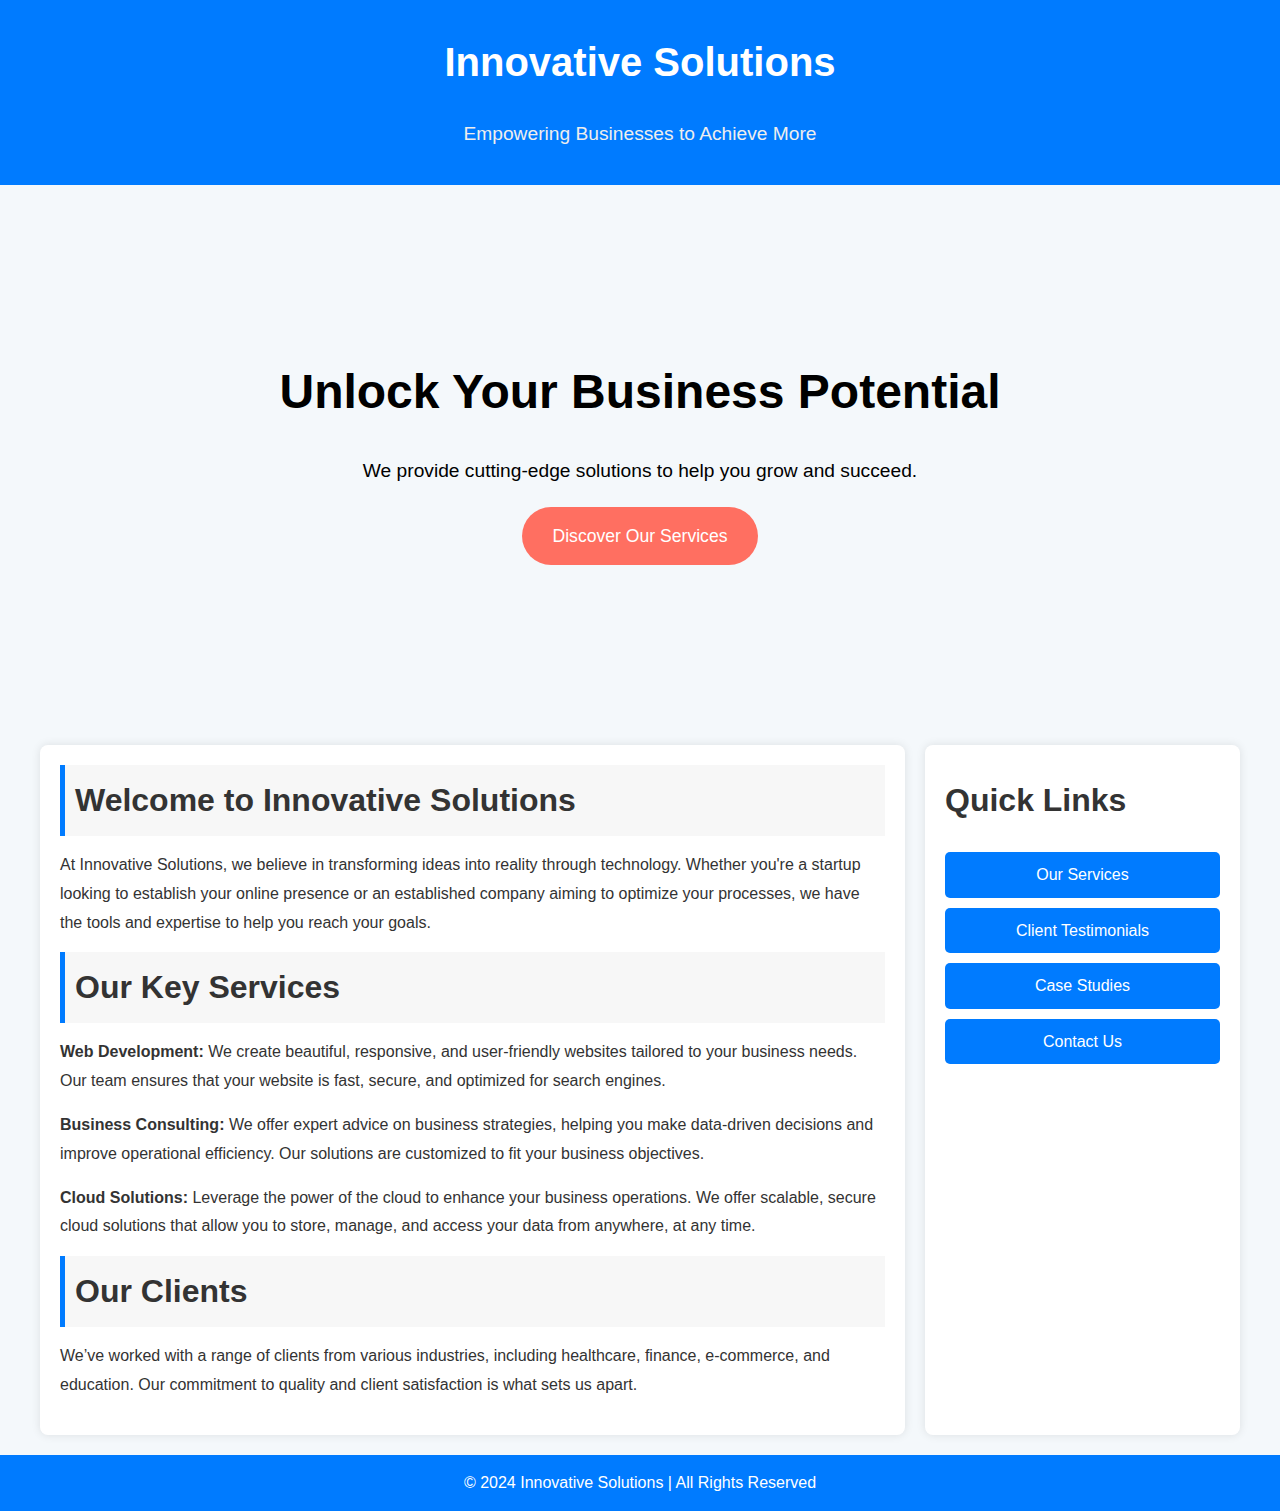
<file: 22610087_Gopal_Wagh_WT_EXP/22610087_Gopal_Wagh_WT_EXP/Exp_6/index6.html>
<!-- Experiment 6
Program on applying layout to HTML web page. -->

<!DOCTYPE html>
<html lang="en">
<head>
    <meta charset="UTF-8">
    <meta name="viewport" content="width=device-width, initial-scale=1.0">
    <title>Innovative Solutions - Your Partner for Success</title>
    <style>
        /* General Styles */
        body {
            margin: 0;
            font-family: 'Roboto', sans-serif;
            line-height: 1.6;
            background-color: #f4f8fb;
            color: #333;
        }

        a {
            text-decoration: none;
            color: #007bff;
        }

        h1, h2, h3 {
            margin: 0;
            padding: 10px 0;
        }

        h1 {
            font-size: 2.5rem;
            color: #fff;
        }

        h2 {
            font-size: 2rem;
            margin-bottom: 10px;
        }

        h3 {
            font-size: 1.2rem;
            margin-top: 10px;
            color: #007bff;
        }

        p {
            margin: 15px 0;
            line-height: 1.6;
        }

        /* Header */
        header {
            background-color: #007bff;
            color: white;
            padding: 20px 0;
            text-align: center;
            position: relative;
        }

        header .tagline {
            font-size: 1.2rem;
            color: #eee;
        }

        nav {
            display: flex;
            justify-content: center;
            padding: 15px 0;
            background-color: #0064cc;
        }

        nav a {
            margin: 0 15px;
            color: white;
            font-weight: bold;
            padding: 10px 20px;
            border-radius: 5px;
            transition: background-color 0.3s ease;
        }

        nav a:hover {
            background-color: rgba(255, 255, 255, 0.2);
        }

        /* Hero Section */
        .hero {
            background: url('https://images.unsplash.com/photo-1527629160311-ebacb2972307') no-repeat center center/cover;
            color: white;
            height: 60vh;
            display: flex;
            justify-content: center;
            align-items: center;
            flex-direction: column;
        }

        .hero h1 {
            font-size: 3rem;
            margin: 0;
        }

        .hero p {
            font-size: 1.2rem;
            margin: 15px 0 0;
        }

        .cta-btn {
            background-color: #ff6f61;
            color: white;
            padding: 15px 30px;
            font-size: 1.1rem;
            border-radius: 50px;
            margin-top: 20px;
            transition: background-color 0.3s ease;
        }

        .cta-btn:hover {
            background-color: #ff3b29;
        }

        /* Main Content */
        .container {
            display: flex;
            flex-wrap: wrap;
            margin: 20px auto;
            max-width: 1200px;
            padding: 0 20px;
        }

        /* Main Content */
        .main-content {
            flex: 3;
            padding: 20px;
            background-color: #fff;
            margin-right: 20px;
            box-shadow: 0px 0px 10px rgba(0, 0, 0, 0.1);
            border-radius: 8px;
        }

        .main-content h2 {
            background-color: #f7f7f7;
            padding: 10px;
            border-left: 5px solid #007bff;
        }

        .main-content p {
            line-height: 1.8;
        }

        /* Sidebar */
        .sidebar {
            flex: 1;
            padding: 20px;
            background-color: #fff;
            box-shadow: 0px 0px 10px rgba(0, 0, 0, 0.1);
            border-radius: 8px;
        }

        .sidebar h2 {
            margin-top: 0;
        }

        .sidebar ul {
            list-style: none;
            padding: 0;
        }

        .sidebar ul li {
            margin-bottom: 10px;
        }

        .sidebar ul li a {
            padding: 10px;
            display: block;
            background-color: #007bff;
            color: white;
            border-radius: 5px;
            text-align: center;
            transition: background-color 0.3s;
        }

        .sidebar ul li a:hover {
            background-color: #0056b3;
        }

        /* Footer */
        footer {
            background-color: #007bff;
            color: white;
            text-align: center;
            padding: 15px 0;
            margin-top: 20px;
        }

        footer p {
            margin: 0;
        }

        /* Responsive */
        @media (max-width: 768px) {
            .container {
                flex-direction: column;
            }
            .main-content {
                margin-right: 0;
            }
        }
    </style>
</head>
<body>

    <!-- Header Section -->
    <header>
        <h1>Innovative Solutions</h1>
        <p class="tagline">Empowering Businesses to Achieve More</p>
    </header>

    <!-- Hero Section -->
    <section class="hero">
        <h1 style="color: black;">Unlock Your Business Potential</h1>
        <p style="color: black;">We provide cutting-edge solutions to help you grow and succeed.</p>
        <a href="#services" class="cta-btn">Discover Our Services</a>
    </section>

    <!-- Main Container -->
    <div class="container">
        <!-- Main Content Area -->
        <div class="main-content">
            <h2>Welcome to Innovative Solutions</h2>
            <p>At Innovative Solutions, we believe in transforming ideas into reality through technology. Whether you're a startup looking to establish your online presence or an established company aiming to optimize your processes, we have the tools and expertise to help you reach your goals.</p>

            <h2 id="services">Our Key Services</h2>
            <p><strong>Web Development:</strong> We create beautiful, responsive, and user-friendly websites tailored to your business needs. Our team ensures that your website is fast, secure, and optimized for search engines.</p>
            <p><strong>Business Consulting:</strong> We offer expert advice on business strategies, helping you make data-driven decisions and improve operational efficiency. Our solutions are customized to fit your business objectives.</p>
            <p><strong>Cloud Solutions:</strong> Leverage the power of the cloud to enhance your business operations. We offer scalable, secure cloud solutions that allow you to store, manage, and access your data from anywhere, at any time.</p>

            <h2>Our Clients</h2>
            <p>We’ve worked with a range of clients from various industries, including healthcare, finance, e-commerce, and education. Our commitment to quality and client satisfaction is what sets us apart.</p>
        </div>

        <!-- Sidebar Area -->
        <aside class="sidebar">
            <h2>Quick Links</h2>
            <ul>
                <li><a href="#services">Our Services</a></li>
                <li><a href="#">Client Testimonials</a></li>
                <li><a href="#">Case Studies</a></li>
                <li><a href="#">Contact Us</a></li>
            </ul>
        </aside>
    </div>

    <!-- Footer Section -->
    <footer>
        <p>&copy; 2024 Innovative Solutions | All Rights Reserved</p>
    </footer>

</body>
</html>
</file>
<file: LabEse/05EventHandlingJs/style.css>
/* Basic Reset */
* {
    margin: 0;
    padding: 0;
    box-sizing: border-box;
}

body {
    display: flex;
    align-items: center;
    justify-content: center;
    min-height: 100vh;
    font-family: Arial, sans-serif;
    background-color: #f2f2f2;
}

.container {
    text-align: center;
    background-color: #ffffff;
    padding: 20px;
    border-radius: 8px;
    box-shadow: 0px 4px 10px rgba(0, 0, 0, 0.1);
    width: 300px;
}

button {
    display: inline-block;
    padding: 10px 20px;
    margin: 10px;
    background-color: #4CAF50;
    color: white;
    border: none;
    border-radius: 4px;
    cursor: pointer;
    font-size: 16px;
    transition: background-color 0.3s ease;
}

button:hover {
    background-color: #45a049;
}

input[type="text"] {
    width: 100%;
    padding: 10px;
    border: 1px solid #cccccc;
    border-radius: 4px;
    margin-top: 15px;
}
</file>
<file: 22610087_Gopal_Wagh_WT_EXP/22610087_Gopal_Wagh_WT_EXP/Exp_4/style.css>
/* Basic reset */
* {
    margin: 0;
    padding: 0;
    box-sizing: border-box;
}

/* Body styling */
body {
    font-family: Arial, sans-serif;
    line-height: 1.6;
    background-color: #f4f4f4;
    color: #333;
}

/* Header styling */
header {
    background: #da4646;
    color: white;
    padding: 20px;
    text-align: center;
}

nav ul {
    list-style-type: none;
    padding: 0;
}

nav ul li {
    display: inline;
    margin-right: 20px;
}

nav ul li a {
    color: white;
    text-decoration: none;
}

nav ul li a:hover {
    text-decoration: underline;
}

/* Main content styling */
main {
    padding: 20px;
}

h2 {
    margin-bottom: 10px;
    color: #0c1b2c;
}

p {
    margin-bottom: 15px;
}

/* List styling */
ul {
    list-style-type: square;
    margin-left: 20px;
}

/* Button styling */
button {
    padding: 10px 15px;
    background-color: #28a745;
    color: white;
    border: none;
    border-radius: 5px;
    cursor: pointer;
}

button:hover {
    background-color: #218838;
}

/* Footer styling */
footer {
    text-align: center;
    padding: 10px;
    background: #333;
    color: white;
    position: relative;
    bottom: 0;
    width: 100%;
}

/* Form styling */
form {
    background: #f9f9f9;
    padding: 20px;
    border-radius: 5px;
    box-shadow: 0 2px 10px rgba(0, 0, 0, 0.1);
}

label {
    display: block;
    margin: 10px 0 5px;
}

input[type="text"],
input[type="email"],
textarea {
    width: 100%;
    padding: 10px;
    margin-bottom: 15px;
    border: 1px solid #ccc;
    border-radius: 4px;
}

button {
    width: auto;
    padding: 10px 15px;
    background-color: #007bff;
    color: white;
    border: none;
    border-radius: 5px;
    cursor: pointer;
}

button:hover {
    background-color: #0056b3;
}
</file>
